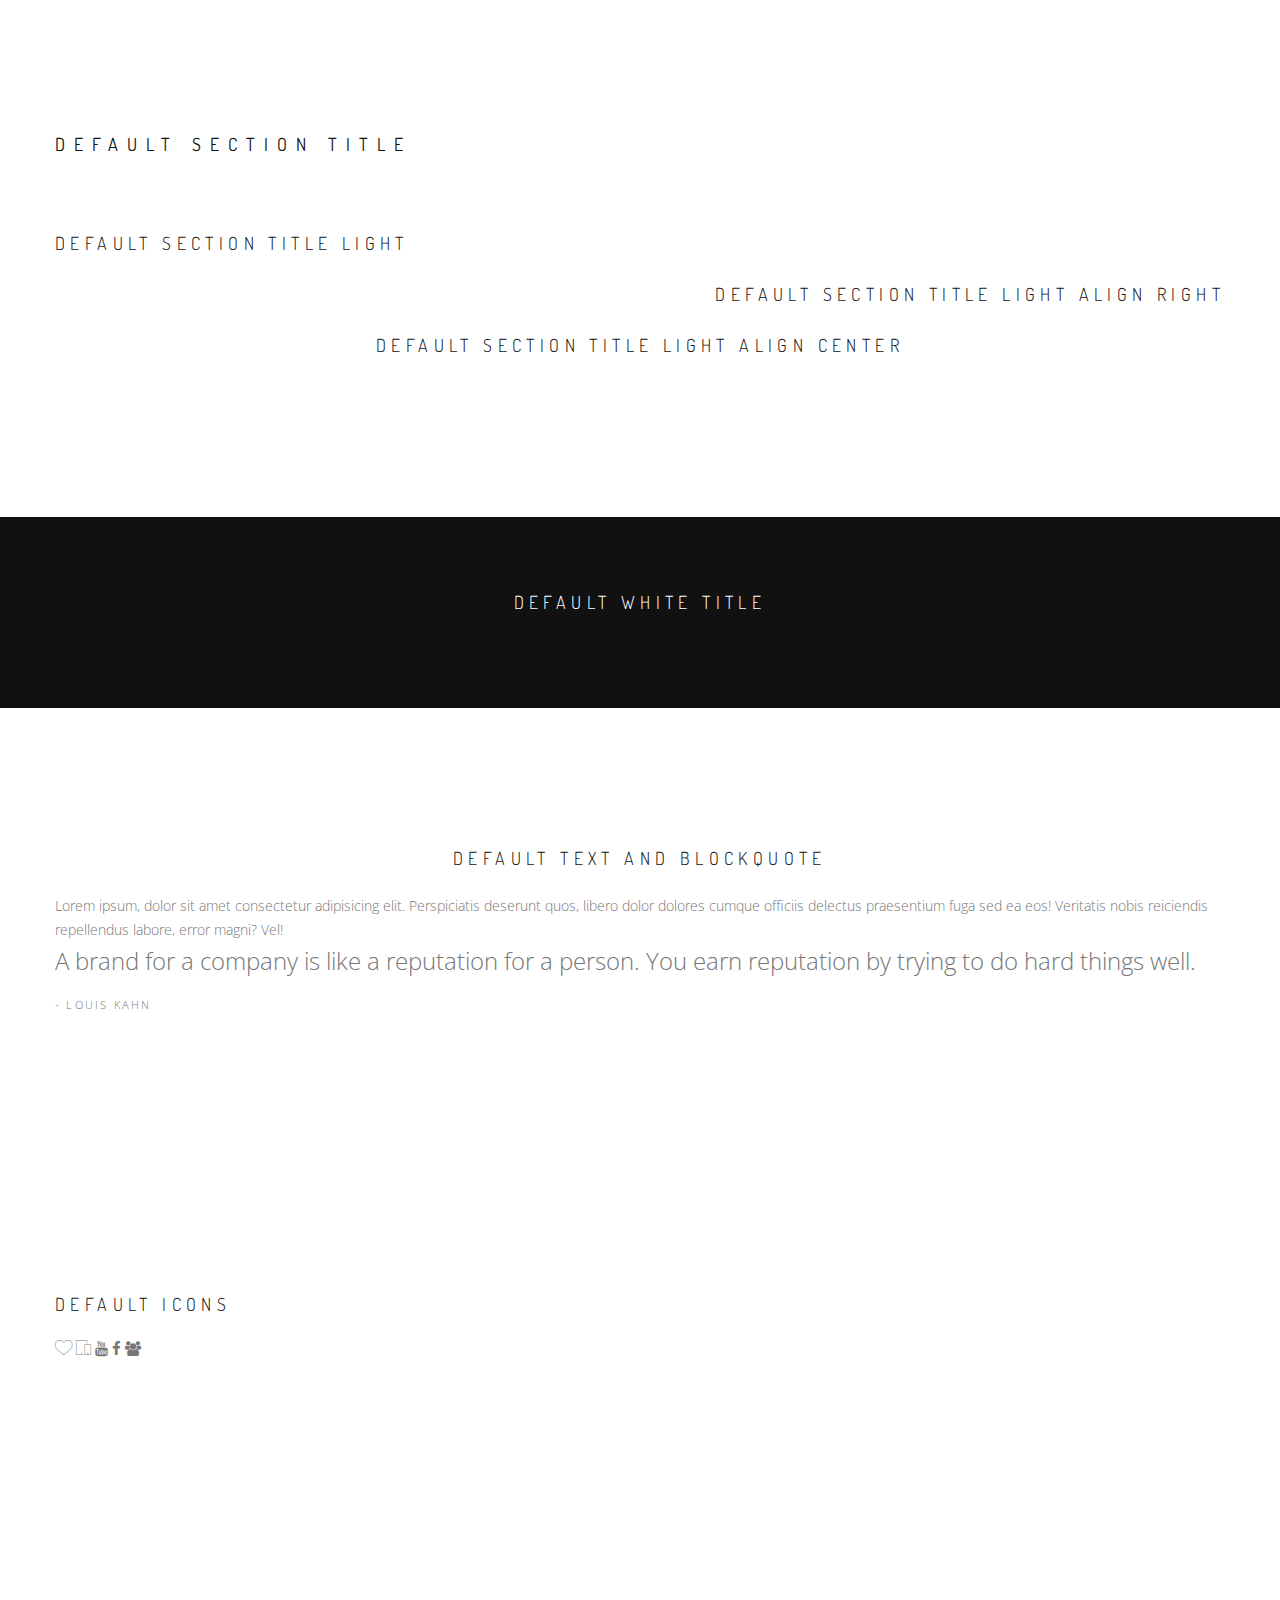
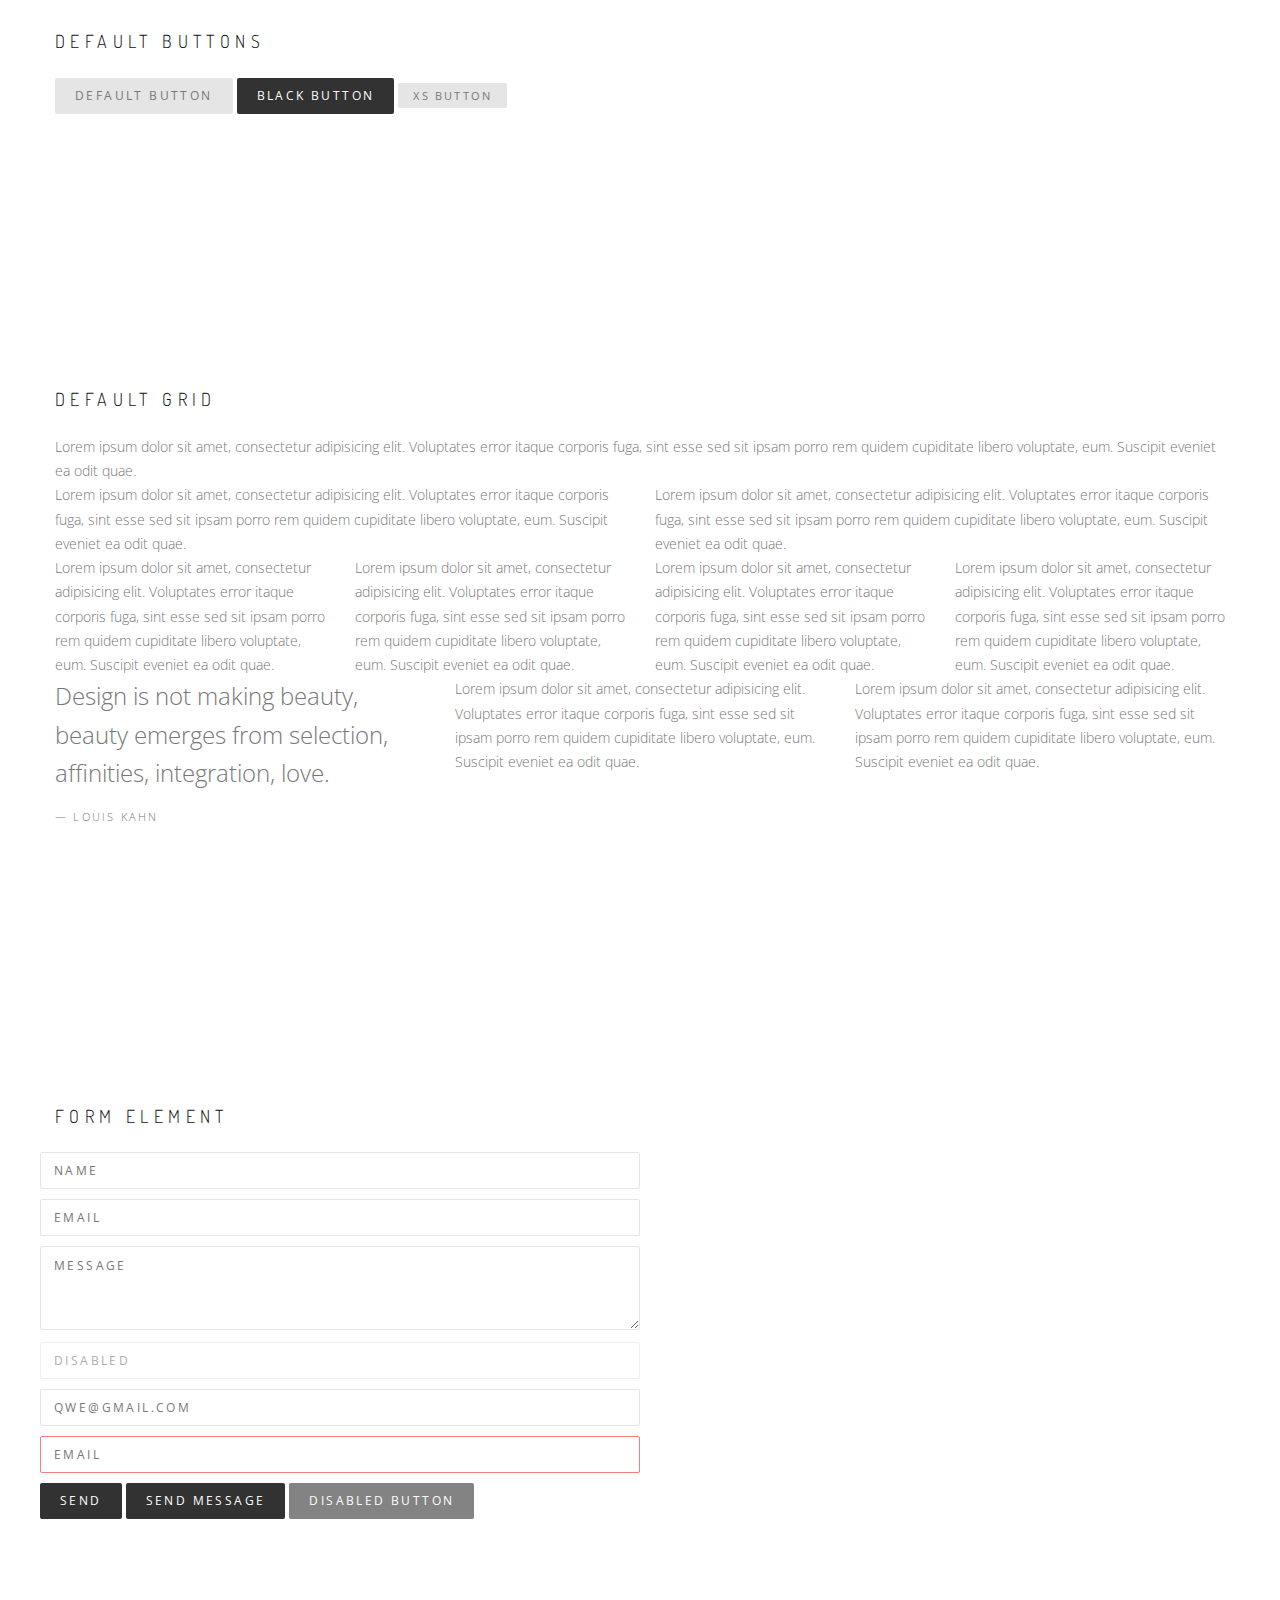
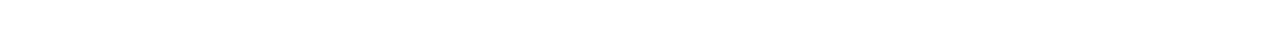
<file: guide.html>
<!DOCTYPE html>
<html lang="zxx">
<head>
	<meta charset="UTF-8">
	<title>Guide</title>
	<!-- Google fonts -->
	<link href="https://fonts.googleapis.com/css?family=Dosis:300,400" rel="stylesheet">
	<link href="https://fonts.googleapis.com/css?family=Open+Sans:300,400" rel="stylesheet">
	<!-- Et-line icons -->
	<link rel="stylesheet" href="css/et-line.css">

	<!-- Font awesome -->
	<link rel="stylesheet" href="css/font-awesome.min.css">

	<!-- Grid style -->
	<link rel="stylesheet" href="css/grid.css">

	<!-- Custom style -->
	<link rel="stylesheet" href="css/style.css">
</head>
<body>
	<!-- Default section -->
	<div class="default-section">
		<div class="container">
			<div class="title section-title">
				<span>Default section title</span>
			</div>
			<div class="title section-title-light">
				<span>Default section title light</span>
			</div>
			<div class="title section-title-light text-right">
				<span>Default section title light align right</span>
			</div>
			<div class="title section-title-light text-center">
				<span>Default section title light align center</span>
			</div>
		</div>
	</div>
	<!-- Small section -->
	<div class="small-section bg-black">
		<div class="container-fluid">
			<div class="title title-white section-title-light text-center">
				<span>Default white title</span>
			</div>
		</div>
	</div>
	<!-- Default text and blockquote -->
	<div class="default-section">
		<div class="container">
			<div class="title section-title-light text-center">
				<span>Default text and blockquote</span>
			</div>
			<p class="default-text">
				Lorem ipsum, dolor sit amet consectetur adipisicing elit. Perspiciatis deserunt quos, libero dolor dolores cumque officiis delectus praesentium fuga sed ea eos! Veritatis nobis reiciendis repellendus labore, error magni? Vel!
			</p>
			<blockquote class="blockquote">
				<p>A brand for a company is like a reputation for a person. You earn reputation by trying to do hard things well.</p>
				<span>- Louis Kahn</span>
			</blockquote>
		</div>
	</div>
	<!-- Icons -->
	<div class="default-section">
		<div class="container">
			<div class="title section-title-light">
				<span>Default icons</span>
			</div>
			<span class="icon-heart"></span>
			<span class="icon-mobile"></span>
			<i class="fa fa-youtube"></i>
			<i class="fa fa-facebook"></i>
			<i class="fa fa-users"></i>
		</div>
	</div>
	<!-- Buttons -->
	<div class="default-section">
		<div class="container">
			<div class="title section-title-light">
				<span>Default buttons</span>
			</div>
			<a href="#" class="btn btn-default">Default button</a>
			<a href="#" class="btn btn-black">Black button</a>
			<button class="btn btn-default btn-xs">Xs button</button>
		</div>
	</div>
	<!-- grid -->
	<div class="default-section">
		<div class="container">
			<div class="title section-title-light">
				<span>Default grid</span>
			</div>
			<div class="row">
				<div class="col col-12">
					<p class="default-text">Lorem ipsum dolor sit amet, consectetur adipisicing elit. Voluptates error itaque corporis fuga, sint esse sed sit ipsam porro rem quidem cupiditate libero voluptate, eum. Suscipit eveniet ea odit quae.</p>
				</div>
			</div>
			<!-- / row  -->
			<div class="row">
				<div class="col col-6">
					<p class="default-text">Lorem ipsum dolor sit amet, consectetur adipisicing elit. Voluptates error itaque corporis fuga, sint esse sed sit ipsam porro rem quidem cupiditate libero voluptate, eum. Suscipit eveniet ea odit quae.</p>
				</div>
				<div class="col col-6">
					<p class="default-text">Lorem ipsum dolor sit amet, consectetur adipisicing elit. Voluptates error itaque corporis fuga, sint esse sed sit ipsam porro rem quidem cupiditate libero voluptate, eum. Suscipit eveniet ea odit quae.</p>
				</div>
			</div>
			<!-- / row  -->
			<div class="row">
				<div class="col col-3">
					<p class="default-text">Lorem ipsum dolor sit amet, consectetur adipisicing elit. Voluptates error itaque corporis fuga, sint esse sed sit ipsam porro rem quidem cupiditate libero voluptate, eum. Suscipit eveniet ea odit quae.</p>
				</div>
				<div class="col col-3">
					<p class="default-text">Lorem ipsum dolor sit amet, consectetur adipisicing elit. Voluptates error itaque corporis fuga, sint esse sed sit ipsam porro rem quidem cupiditate libero voluptate, eum. Suscipit eveniet ea odit quae.</p>
				</div>
				<div class="col col-3">
					<p class="default-text">Lorem ipsum dolor sit amet, consectetur adipisicing elit. Voluptates error itaque corporis fuga, sint esse sed sit ipsam porro rem quidem cupiditate libero voluptate, eum. Suscipit eveniet ea odit quae.</p>
				</div>
				<div class="col col-3">
					<p class="default-text">Lorem ipsum dolor sit amet, consectetur adipisicing elit. Voluptates error itaque corporis fuga, sint esse sed sit ipsam porro rem quidem cupiditate libero voluptate, eum. Suscipit eveniet ea odit quae.</p>
				</div>
			</div>
			<!-- / row  -->
			<div class="row">
				<div class="col col-4">
					<blockquote>
						<p>Design is not making beauty, beauty emerges from selection, affinities, integration, love.</p>
						<span>— Louis Kahn</span>
					</blockquote>
				</div>
				<div class="col col-4">
					<p class="default-text">Lorem ipsum dolor sit amet, consectetur adipisicing elit. Voluptates error itaque corporis fuga, sint esse sed sit ipsam porro rem quidem cupiditate libero voluptate, eum. Suscipit eveniet ea odit quae.</p>
				</div>
				<div class="col col-4">
					<p class="default-text">Lorem ipsum dolor sit amet, consectetur adipisicing elit. Voluptates error itaque corporis fuga, sint esse sed sit ipsam porro rem quidem cupiditate libero voluptate, eum. Suscipit eveniet ea odit quae.</p>
				</div>
			</div>
			<!-- / row  -->
		</div>
	</div>	
	<!-- form elements -->
	<div class="default-section guide-section">
		<div class="container">
			<div class="title section-title-light">
				<span>Form element</span>
			</div>
			<div class="row">
				<div class="ol col-6">
					<form>
						<input type="text" name="name" class="form-control" placeholder="NAME">
						<input type="email" name="email" class="form-control" placeholder="EMAIL">
						<textarea name="message" class="form-control" placeholder="MESSAGE"></textarea>
						<input type="text" name="name" class="form-control disabled" placeholder="DISABLED" disabled>
						<input type="email" name="email" class="form-control" placeholder="EMAIL" value="qwe@gmail.com">
						<input type="email" name="email" class="form-control error" placeholder="EMAIL">
						<input type="submit" value="Send" class="btn btn-black">
						<button  type="submit" class="btn btn-black">send message</button>
						<button  type="submit" class="btn btn-black" disabled>Disabled button</button>
					</form>
				</div>
			</div>
		</div>
	</div>
</body>
</html>
</file>
<file: css/et-line.css>
@font-face {
	font-family: 'et-line';
	src:url('../fonts/et-line.eot');
	src:url('../fonts/et-line.eot?#iefix') format('embedded-opentype'),
	url('../fonts/et-line.woff') format('woff'),
	url('../fonts/et-line.ttf') format('truetype'),
	url('../fonts/et-line.svg#et-line') format('svg');
	font-weight: normal;
	font-style: normal;
}

/* Use the following CSS code if you want to use data attributes for inserting your icons */
[data-icon]:before {
	font-family: 'et-line';
	content: attr(data-icon);
	speak: none;
	font-weight: normal;
	font-variant: normal;
	text-transform: none;
	line-height: 1;
	-webkit-font-smoothing: antialiased;
	-moz-osx-font-smoothing: grayscale;
	display:inline-block;
}

/* Use the following CSS code if you want to have a class per icon */
/*
Instead of a list of all class selectors,
you can use the generic selector below, but it's slower:
[class*="icon-"] {
	*/
	.icon-mobile, .icon-laptop, .icon-desktop, .icon-tablet, .icon-phone, .icon-document, .icon-documents, .icon-search, .icon-clipboard, .icon-newspaper, .icon-notebook, .icon-book-open, .icon-browser, .icon-calendar, .icon-presentation, .icon-picture, .icon-pictures, .icon-video, .icon-camera, .icon-printer, .icon-toolbox, .icon-briefcase, .icon-wallet, .icon-gift, .icon-bargraph, .icon-grid, .icon-expand, .icon-focus, .icon-edit, .icon-adjustments, .icon-ribbon, .icon-hourglass, .icon-lock, .icon-megaphone, .icon-shield, .icon-trophy, .icon-flag, .icon-map, .icon-puzzle, .icon-basket, .icon-envelope, .icon-streetsign, .icon-telescope, .icon-gears, .icon-key, .icon-paperclip, .icon-attachment, .icon-pricetags, .icon-lightbulb, .icon-layers, .icon-pencil, .icon-tools, .icon-tools-2, .icon-scissors, .icon-paintbrush, .icon-magnifying-glass, .icon-circle-compass, .icon-linegraph, .icon-mic, .icon-strategy, .icon-beaker, .icon-caution, .icon-recycle, .icon-anchor, .icon-profile-male, .icon-profile-female, .icon-bike, .icon-wine, .icon-hotairballoon, .icon-globe, .icon-genius, .icon-map-pin, .icon-dial, .icon-chat, .icon-heart, .icon-cloud, .icon-upload, .icon-download, .icon-target, .icon-hazardous, .icon-piechart, .icon-speedometer, .icon-global, .icon-compass, .icon-lifesaver, .icon-clock, .icon-aperture, .icon-quote, .icon-scope, .icon-alarmclock, .icon-refresh, .icon-happy, .icon-sad, .icon-facebook, .icon-twitter, .icon-googleplus, .icon-rss, .icon-tumblr, .icon-linkedin, .icon-dribbble {
		font-family: 'et-line';
		speak: none;
		font-style: normal;
		font-weight: normal;
		font-variant: normal;
		text-transform: none;
		line-height: 1;
		-webkit-font-smoothing: antialiased;
		-moz-osx-font-smoothing: grayscale;
		display:inline-block;
	}
	.icon-mobile:before {
		content: "\e000";
	}
	.icon-laptop:before {
		content: "\e001";
	}
	.icon-desktop:before {
		content: "\e002";
	}
	.icon-tablet:before {
		content: "\e003";
	}
	.icon-phone:before {
		content: "\e004";
	}
	.icon-document:before {
		content: "\e005";
	}
	.icon-documents:before {
		content: "\e006";
	}
	.icon-search:before {
		content: "\e007";
	}
	.icon-clipboard:before {
		content: "\e008";
	}
	.icon-newspaper:before {
		content: "\e009";
	}
	.icon-notebook:before {
		content: "\e00a";
	}
	.icon-book-open:before {
		content: "\e00b";
	}
	.icon-browser:before {
		content: "\e00c";
	}
	.icon-calendar:before {
		content: "\e00d";
	}
	.icon-presentation:before {
		content: "\e00e";
	}
	.icon-picture:before {
		content: "\e00f";
	}
	.icon-pictures:before {
		content: "\e010";
	}
	.icon-video:before {
		content: "\e011";
	}
	.icon-camera:before {
		content: "\e012";
	}
	.icon-printer:before {
		content: "\e013";
	}
	.icon-toolbox:before {
		content: "\e014";
	}
	.icon-briefcase:before {
		content: "\e015";
	}
	.icon-wallet:before {
		content: "\e016";
	}
	.icon-gift:before {
		content: "\e017";
	}
	.icon-bargraph:before {
		content: "\e018";
	}
	.icon-grid:before {
		content: "\e019";
	}
	.icon-expand:before {
		content: "\e01a";
	}
	.icon-focus:before {
		content: "\e01b";
	}
	.icon-edit:before {
		content: "\e01c";
	}
	.icon-adjustments:before {
		content: "\e01d";
	}
	.icon-ribbon:before {
		content: "\e01e";
	}
	.icon-hourglass:before {
		content: "\e01f";
	}
	.icon-lock:before {
		content: "\e020";
	}
	.icon-megaphone:before {
		content: "\e021";
	}
	.icon-shield:before {
		content: "\e022";
	}
	.icon-trophy:before {
		content: "\e023";
	}
	.icon-flag:before {
		content: "\e024";
	}
	.icon-map:before {
		content: "\e025";
	}
	.icon-puzzle:before {
		content: "\e026";
	}
	.icon-basket:before {
		content: "\e027";
	}
	.icon-envelope:before {
		content: "\e028";
	}
	.icon-streetsign:before {
		content: "\e029";
	}
	.icon-telescope:before {
		content: "\e02a";
	}
	.icon-gears:before {
		content: "\e02b";
	}
	.icon-key:before {
		content: "\e02c";
	}
	.icon-paperclip:before {
		content: "\e02d";
	}
	.icon-attachment:before {
		content: "\e02e";
	}
	.icon-pricetags:before {
		content: "\e02f";
	}
	.icon-lightbulb:before {
		content: "\e030";
	}
	.icon-layers:before {
		content: "\e031";
	}
	.icon-pencil:before {
		content: "\e032";
	}
	.icon-tools:before {
		content: "\e033";
	}
	.icon-tools-2:before {
		content: "\e034";
	}
	.icon-scissors:before {
		content: "\e035";
	}
	.icon-paintbrush:before {
		content: "\e036";
	}
	.icon-magnifying-glass:before {
		content: "\e037";
	}
	.icon-circle-compass:before {
		content: "\e038";
	}
	.icon-linegraph:before {
		content: "\e039";
	}
	.icon-mic:before {
		content: "\e03a";
	}
	.icon-strategy:before {
		content: "\e03b";
	}
	.icon-beaker:before {
		content: "\e03c";
	}
	.icon-caution:before {
		content: "\e03d";
	}
	.icon-recycle:before {
		content: "\e03e";
	}
	.icon-anchor:before {
		content: "\e03f";
	}
	.icon-profile-male:before {
		content: "\e040";
	}
	.icon-profile-female:before {
		content: "\e041";
	}
	.icon-bike:before {
		content: "\e042";
	}
	.icon-wine:before {
		content: "\e043";
	}
	.icon-hotairballoon:before {
		content: "\e044";
	}
	.icon-globe:before {
		content: "\e045";
	}
	.icon-genius:before {
		content: "\e046";
	}
	.icon-map-pin:before {
		content: "\e047";
	}
	.icon-dial:before {
		content: "\e048";
	}
	.icon-chat:before {
		content: "\e049";
	}
	.icon-heart:before {
		content: "\e04a";
	}
	.icon-cloud:before {
		content: "\e04b";
	}
	.icon-upload:before {
		content: "\e04c";
	}
	.icon-download:before {
		content: "\e04d";
	}
	.icon-target:before {
		content: "\e04e";
	}
	.icon-hazardous:before {
		content: "\e04f";
	}
	.icon-piechart:before {
		content: "\e050";
	}
	.icon-speedometer:before {
		content: "\e051";
	}
	.icon-global:before {
		content: "\e052";
	}
	.icon-compass:before {
		content: "\e053";
	}
	.icon-lifesaver:before {
		content: "\e054";
	}
	.icon-clock:before {
		content: "\e055";
	}
	.icon-aperture:before {
		content: "\e056";
	}
	.icon-quote:before {
		content: "\e057";
	}
	.icon-scope:before {
		content: "\e058";
	}
	.icon-alarmclock:before {
		content: "\e059";
	}
	.icon-refresh:before {
		content: "\e05a";
	}
	.icon-happy:before {
		content: "\e05b";
	}
	.icon-sad:before {
		content: "\e05c";
	}
	.icon-facebook:before {
		content: "\e05d";
	}
	.icon-twitter:before {
		content: "\e05e";
	}
	.icon-googleplus:before {
		content: "\e05f";
	}
	.icon-rss:before {
		content: "\e060";
	}
	.icon-tumblr:before {
		content: "\e061";
	}
	.icon-linkedin:before {
		content: "\e062";
	}
	.icon-dribbble:before {
		content: "\e063";
	}
</file>
<file: css/grid.css>
/*Grid layout*/
.row{
	margin-left: -15px;
	margin-right: -15px;
}
.row::after{
	content: '';
	width: 100%;
	display: block;
	clear:both;
	height: 0;
}
.col{
	position: relative;
	min-height: 1px;
	padding-left: 15px;
	padding-right: 15px;
	float: left;
}
.col-1{
	width: 8.33333333%;	
}
.col-2{
	width: 16.66666667%;	
}
.col-3{
	width: 25%;	
}
.col-4{
	width: 33.33333333%;	
}
.col-5{
	width: 41.66666667%;	
}
.col-6{
	width: 50%;	
}
.col-7{
	width: 58.33333333%;	
}
.col-8{
	width: 66.66666667%;	
}
.col-9{
	width: 75%;	
}
.col-10{
	width: 83.33333333%;	
}
.col-11{
	width: 91.66666667%;	
}
.col-12{
	width: 100%;	
}
/*lg-large devices - <1200
md-medium devices - <992
sm-small devices  - <768
xs-extra small devices- <576
*/
/*Large devices*/
@media (max-width: 1200px){
	.col-lg-1{
		width: 8.33333333%;	
	}
	.col-lg-2{
		width: 16.66666667%;	
	}
	.col-lg-3{
		width: 25%;	
	}
	.col-lg-4{
		width: 33.33333333%;	
	}
	.col-lg-5{
		width: 41.66666667%;	
	}
	.col-lg-6{
		width: 50%;	
	}
	.col-lg-7{
		width: 58.33333333%;	
	}
	.col-lg-8{
		width: 66.66666667%;	
	}
	.col-lg-9{
		width: 75%;	
	}
	.col-lg-10{
		width: 83.33333333%;	
	}
	.col-lg-11{
		width: 91.66666667%;	
	}
	.col-lg-12{
		width: 100%;	
	}
	.d-lg-none {
		display: none;
	}	
}
/*Medium devices*/
@media (max-width: 991px){
	.col-md-1{
		width: 8.33333333%;	
	}
	.col-md-2{
		width: 16.66666667%;	
	}
	.col-md-3{
		width: 25%;	
	}
	.col-md-4{
		width: 33.33333333%;	
	}
	.col-md-5{
		width: 41.66666667%;	
	}
	.col-md-6{
		width: 50%;	
	}
	.col-md-7{
		width: 58.33333333%;	
	}
	.col-md-8{
		width: 66.66666667%;	
	}
	.col-md-9{
		width: 75%;	
	}
	.col-md-10{
		width: 83.33333333%;	
	}
	.col-md-11{
		width: 91.66666667%;	
	}
	.col-md-12{
		width: 100%;	
	}
	.d-md-none {
		display: none;
	}		
}
/*Small devices*/
@media (max-width: 767px){
	.col-sm-1{
		width: 8.33333333%;	
	}
	.col-sm-2{
		width: 16.66666667%;	
	}
	.col-sm-3{
		width: 25%;	
	}
	.col-sm-4{
		width: 33.33333333%;	
	}
	.col-sm-5{
		width: 41.66666667%;	
	}
	.col-sm-6{
		width: 50%;	
	}
	.col-sm-7{
		width: 58.33333333%;	
	}
	.col-sm-8{
		width: 66.66666667%;	
	}
	.col-sm-9{
		width: 75%;	
	}
	.col-sm-10{
		width: 83.33333333%;	
	}
	.col-sm-11{
		width: 91.66666667%;	
	}
	.col-sm-12{
		width: 100%;	
	}
	.d-sm-none {
		display: none;
	}		
}
/*Extra small devices*/
@media (max-width: 575px){
	.col-xs-1{
		width: 8.33333333%;	
	}
	.col-xs-2{
		width: 16.66666667%;	
	}
	.col-xs-3{
		width: 25%;	
	}
	.col-xs-4{
		width: 33.33333333%;	
	}
	.col-xs-5{
		width: 41.66666667%;	
	}
	.col-xs-6{
		width: 50%;	
	}
	.col-xs-7{
		width: 58.33333333%;	
	}
	.col-xs-8{
		width: 66.66666667%;	
	}
	.col-xs-9{
		width: 75%;	
	}
	.col-xs-10{
		width: 83.33333333%;	
	}
	.col-xs-11{
		width: 91.66666667%;	
	}
	.col-xs-12{
		width: 100%;	
	}
	.d-xs-none {
		display: none;
	}		
}
</file>
<file: css/style.css>
/* ===== Reset start ===== */
* {
    -webkit-box-sizing: border-box;
            box-sizing: border-box;
}

*:focus {
    outline: none;
}

body {
    margin: 0;
    background-color: #fff;
    color: #777;
    font: 300 15px/1 'Open Sans', sans-serif;
}

h1, h2, h3, h4, h5, h6 {
    margin: 0;
    font-weight: normal;
}

p {
    margin: 0;
}

a {
    color: inherit;
    text-decoration: none;
}

a:hover, a:active {
    text-decoration: none;
}

ul, ol {
    list-style: none;
    padding: 0;
    margin: 0;
}

img {
    max-width: 100%;
}

input,
textarea,
button {
    outline: none;
    border: none;
}

button {
    cursor: pointer;
    background-color: transparent;
}

textarea {
    resize: vertical;
}

input[type="submit"] {
    cursor: pointer;
}

blockquote {
    margin: 0;
}

/* ===== Reset end ===== */
/* ===== Default classes start */

/* text color, text align, float, backgrounds colors, text transform
*/
.text-center {
    text-align: center;
}

.text-right {
    text-align: right;
}

.text-justify {
    text-align: justify;
}

.bg-black {
    background-color: #111;
}

.bg-grey {
    background-color: #f8f8f8;
}

.m-auto {
    float: none;
    margin-left: auto;
    margin-right: auto;
}

.pull-left {
    float: left;
}

.pull-right {
    float: right;
}

/* ===== Default classes end */
/* ===== Default component start ===== */

/*Buttons, text, title, section, small-section header, footer,
 form elements, icons, tabs, blockquote, container
 */

 .default-section {
    padding: 135px 0;
}

.small-section {
    padding: 70px 0;
}

@media (max-width: 767px) {
    .default-section {
        padding: 90px 0;
    }
}

@media (max-width: 575px) {
    .default-section {
        padding: 70px 0;
    }

    .small-section {
        padding: 50px 0;
    }
}

.container {
    max-width: 1200px;
    padding: 0 15px;
    margin: auto;
}

.container-fluid {
    padding: 0 15px;
}

.title {
    font-family: 'Dosis', sans-serif;
    text-transform: uppercase;
    color: #111;
}

.title.title-white {
    color: #fff;
}

.title.section-title {
    font-size: 18px;
    letter-spacing: .5em;
    margin-bottom: 75px;
    font-weight: 400;
}

.title.section-title-light {
    font-size: 18px;
    letter-spacing: .3em;
    margin-bottom: 20px;
    font-weight: 300;
    line-height: 1.7333;
}

.default-text-small {
    font-size: 11px;
    text-transform: uppercase;
    letter-spacing: .4em;
    font-weight: 400;
    color: #777;
}

.default-text {
    font-size: 14px;
    line-height: 1.7333;
    font-weight: 300;
}

.default-title {
    font-family: 'Dosis', sans-serif;
    font-size: 14px;
    font-weight: 400;
    text-transform: uppercase;
    letter-spacing: .4em;
}

blockquote,
.blockquote {
    font-size: 24px;
    font-weight: 300;
    line-height: 1.6;
}

blockquote span,
.blockquote span {
    font-size: 11px;
    text-transform: uppercase;
    letter-spacing: .2em;
}

@media (max-width: 991px) {
    blockquote {
        margin-bottom: 30px;
    }
}

.btn {
    display: inline-block;
    padding: 12px 20px;
    border-radius: 2px;
    font-family: 'Open Sans', sans-serif;
    font-size: 12px;
    font-weight: 400;
    text-transform: uppercase;
    letter-spacing: .2em;
    line-height: 1;
}

.btn[disabled] {
    cursor: not-allowed;
    opacity: .6;
}

.btn.btn-default {
    background-color: #e5e5e5;
    color: #777;
}

.btn.btn-default:hover {
    background-color: #d1d0d0;
}

.btn.btn-black {
    background-color: #323232;
    color: #fff;
}

.btn.btn-black:hover {
    background-color: #000;
}

.btn.btn-xs {
    padding: 7px 15px;
    font-size: 11px;
}

.form-control {
    width: 100%;
    border: 1px solid #e5e5e5;
    border-radius: 2px;
    height: 37px;
    font-size: 12px;
    font-family: 'Open Sans';
    font-weight: 400;
    text-transform: uppercase;
    letter-spacing: .2em;
    color: #777;
    padding-left: 13px;
    padding-right: 13px;
    background-color: #fff;
}

.form-control:focus {
    border-color: #111;
}

textarea.form-control {
    min-height: 84px;
    padding-top: 10px;
}

.form-control[disabled],
.form-control.disabled {
    cursor: not-allowed;
    opacity: .6;
}

.form-control.error {
    border-color: #f57e7e;
}

.form-info {
    font-size: 11px;
    font-weight: 400;
    color: #aaa;
}

.form-info .fa {
    font-size: 12px;
    margin-right: 3px;
}

.rhomb-icon {
    display: inline-block;
    width: 23px;
    height: 23px;
    text-align: center;
    line-height: 23px;
    border-radius: 2px;
    font-size: 14px;
    -webkit-transform: rotate(45deg);
        -ms-transform: rotate(45deg);
            transform: rotate(45deg);
}

.rhomb-icon i {
    -webkit-transform: rotate(-45deg);
        -ms-transform: rotate(-45deg);
            transform: rotate(-45deg);
}

.rhomb-icon.black-icon {
    color: #fff;
    background-color: #111;
}

.rhomb-icon.transparent-icon.social-item-icon {
    width: 24px;
    height: 24px;
    line-height: 1.45;
    background-color: rgba(255, 255, 255, 1);
    border: 1px solid #5e5e5e;
    color: #383838;
}

.rhomb-icon.transparent-icon.social-item-icon:hover {
    border: 1px solid #000;
    color: #000;
}

.arrow-ap {
    font-size: 50px;
    color: #c6c6c6;
    position: fixed;
    right: 30px;
    bottom: 30px;
    cursor: pointer;
}

/*-------  header  ------*/
.header {
    position: absolute;
    padding: 30px 0;
    top: 0;
    width: 100%;
    z-index: 99;
}

.header .logo {
    float: left;
}

.header .header-nav {
    float: right;
}

.header .header-nav li {
    float: left;
    color: rgba(255, 255, 255, .75);
    letter-spacing: .3em;
    line-height: 2.1;
}

.header .header-nav li + li {
    margin-left: 35px;
}

.slicknav_menu {
    display: none;
}

@media (max-width: 767px) {
    .slicknav_menu {
        display: block;
    }

    .header-nav {
        display: none;
    }

    .header {
        padding: 10px 0;
    }

    .header .logo {
        display: inline-block;
        line-height: 50px;
    }
}

/*--------  header end ---*/
/*--------  footer  ------*/
.footer {
    background-color: #f8f8f8;
    position: relative;
    padding-top: 140px;
    padding-bottom: 60px;
}

.footer-content.logo {
    display: inline;
    max-width: 80px;
}

.footer-nav {
    margin-top: 22px;
}

.footer .footer-nav li {
    display: inline-block;
}

.footer .footer-nav li + li {
    margin-left: 15px;
}

.footer .footer-info {
    display: block;
    font-size: 12px;
    letter-spacing: .5em;
    line-height: 2;
    color: #111;
    margin-top: 108px;
}

.footer .footer-info i {
    margin-right: 5px;
}

.footer .footer-text {
    color: #999;
    font-size: 11px;
    margin-top: 15px;
    line-height: 2.1818;
}

/*------  footer end  -----*/
/* ===== Default component end ===== */
/* ===== Guide styles start ===== */
.guide-section form .form-control {
    margin-bottom: 10px;
}

/* ===== Guide styles end ===== */
/* ===== Custom styles start ===== */
.inner {
    background-image: url('../img/inner-bg.jpg');
    background-repeat: no-repeat;
    background-position: center;
    background-size: cover;
    height: 100vh;
    text-align: center;
    padding-top: 85px;
}

.inner::before {
    content: '';
    display: inline-block;
    height: 100%;
    vertical-align: middle;
    margin-left: -4px;
}

.inner-content {
    display: inline-block;
    vertical-align: middle;
}

.inner .inner-title {
    font-size: 30px;
    text-indent: 1.7em;
    letter-spacing: 1.7em;
    color: rgba(254, 254, 254, .9);
    margin-bottom: 95px;
}

.inner .inner-text {
    display: block;
    font-size: 19px;
    color: rgba(254, 254, 254, .68);
}

.inner .down-arrow {
 position: absolute;
 bottom: 35px;
}

.inner .rhomb-icon.transparent-icon.social-item-icon {
    border: none;
    line-height: 1.75;
    color: #222;
    cursor: pointer;
}

@media (max-width: 991px) {
    .inner .inner-title {
        text-indent: .7em;
        letter-spacing: .7em;
        margin-bottom: 50px;
    }
}

@media (max-width: 767px) {
    .inner {
        height: auto;
        padding: 150px 0;
        position: relative;
    }
}

@media (max-width: 575px) {
    .inner .inner-title {
        font-size: 20px;
        text-indent: .3em;
        letter-spacing: .3em;
    }
}

/*----------inner end-------*/
/*----------about-studio----*/
.team-wrapper {
    margin-top: 100px;
}

.team-item .team-item-img {
    position: relative;
    max-width: 372px;
}

.team-item .team-item-info {
    font-weight: 400;
    text-indent: .4em;
    letter-spacing: .4em;
    color: #777;
}

.team-item-info .team-item-name {
    font-size: 15px;
    margin-top: 30px;
}

.team-item-info .team-item-role {
    font-size: 12px;
    margin-top: 15px;
}

.team-item .team-item-skills {
    opacity: 0;
    position: absolute;
    top: 0;
    width: 100%;
    height: 100%;
    background-color: #000;
    -webkit-transition: all .2s linear;
    -o-transition: all .2s linear;
    transition: all .2s linear;
    padding: 35px 40px 95px 40px;
}

.team-item .team-item-img:hover .team-item-skills {
    opacity: 1;
}

.team-item span {
    display: block;
}

.team-item-skills .skills-title {
    font-size: 18px;
    letter-spacing: .3em;
    font-weight: 400;
    line-height: 38px;
}

.team-item-skills .skills-text {
    font-size: 13px;
    line-height: 21px;
    color: rgba(255, 255, 255, .5);
    font-weight: 400;
    margin-top: 10px;
    margin-bottom: 25px
}

.skill-name {
    display: block;
    color: rgba(255, 255, 255, .9);
    letter-spacing: .2em;
    line-height: 2;
}

.skill-item + .skill-item {
    margin-top: 15px;
}

.progress-wrapp {
    width: 100%;
    height: 12px;
    background-color: rgba(255, 255, 255, .15);
}

.progress-wrapp .progress {
    width: 0%;
    height: 12px;
    background-color: rgba(255, 255, 255, .75);
    max-width: 100%;
    overflow: hidden;
}

.progress-wrapp .progress.branding {
    -webkit-transition: width .5s ease-out;
    -o-transition: width .5s ease-out;
    transition: width .5s ease-out;
}

.progress-wrapp .progress.design {
    -webkit-transition: width .5s ease-out .1s;
    -o-transition: width .5s ease-out .1s;
    transition: width .5s ease-out .1s;
}

.progress-wrapp .progress.development {
    -webkit-transition: width .5s ease-out .2s;
    -o-transition: width .5s ease-out .2s;
    transition: width .5s ease-out .2s;
}

.progress-wrapp .progress.photography {
    -webkit-transition: width .5s ease-out .3s;
    -o-transition: width .5s ease-out .3s;
    transition: width .5s ease-out .3s;
}

.team-item .team-item-img.thomas:hover .branding {
    width: 90%;
}

.team-item .team-item-img.thomas:hover .progress.design {
    width: 80%;
}

.team-item .team-item-img.thomas:hover .progress.development {
    width: 75%;
}

.team-item .team-item-img.thomas:hover .progress.photography {
    width: 70%;
}

.team-item .team-item-img.marta:hover .branding {
    width: 70%;
}

.team-item .team-item-img.marta:hover .progress.design {
    width: 90%;
}

.team-item .team-item-img.marta:hover .progress.development {
    width: 50%;
}

.team-item .team-item-img.marta:hover .progress.photography {
    width: 90%;
}

.team-item .team-item-img.steve:hover .branding {
    width: 70%;
}

.team-item .team-item-img.steve:hover .progress.design {
    width: 60%;
}

.team-item .team-item-img.steve:hover .progress.development {
    width: 95%;
}

.team-item .team-item-img.steve:hover .progress.photography {
    width: 70%;
}

.about-studio {
    border-bottom: 1px dotted #ececec;
}

@media (max-width: 767px) {
    .about-studio .col.col-sm-12 + .col.col-sm-12 {
        padding-top: 30px;
    }

    .team-wrapper {
        margin-top: 50px;
    }

    .team-item {
        width: 100%;
        position: relative;
    }

    .team-item + .team-item {
        margin-bottom: 30px;
    }

    .team-item .team-item-img {
        margin-left: auto;
        margin-right: auto;
    }
}

/*-------about-studio and----*/
/*-------services------------*/
#tabs .tabs-nav {
    overflow: hidden;
    margin-bottom: 80px;
}

#tabs .tabs-nav li {
    float: left;
    width: 20%;
    color: rgba(17, 17, 17, .5);
    text-align: center;
}

#tabs .tabs-nav li span {
    display: block;
}

#tabs .icon {
    font-size: 48.01px;
    margin-bottom: 35px;
}

#tabs .tabs-nav .ui-state-active span {
    color: #111;
}

@media (max-width: 991px) {
    #tabs .tabs-nav .default-title {
        font-size: 12px;
        letter-spacing: .2em;
    }

    #tabs .tabs-nav {
        margin-bottom: 55px;
    }
}

@media (max-width: 767px) {
    #tabs .tabs-nav li {
        width: 33.33333%;
    }

    .tabs-nav li:nth-child(3) ~ li {
        margin-top: 40px;
    }

    .tabs-nav li:nth-child(4) {
        margin-left: 17%;
    }

    #tabs .col:first-child ~ .col .services-text {
        margin-top: 40px;
    }
}

/*---------services end--------- */
/*---------lets talk-------------*/
.lets-talk-content {
    padding: 140px 0;
}

.lets-talk-content p {
    color: rgba(255, 255, 255, .7);
    line-height: 1.7333;
    margin-bottom: 35px;
}

.lets-talk .lets-talk-img {
    margin-top: -32px;
}

@media (max-width: 991px) {
    .lets-talk-content {
        text-align: center;
        padding: 70px 0;
    }
}

/*----------lets-talk end--------*/
/*----------portfolio------------*/
.portfolio {
    padding-bottom: 0;
}

.portfolio .portfolio-text {
    max-width: 754px;
    margin: auto;
    line-height: 1.7333;
}

#tabs-portfolio {
    margin: 82px -15px 0 -15px;
}

#tabs-portfolio .tabs-nav .ui-state-active a {
    color: #111;
}

#tabs-portfolio .tabs-nav li + li {
    margin-left: 65px;
}

#tabs-portfolio .tabs-nav li {
    font-size: 13px;
    color: rgba(17, 17, 17, .5);
    display: inline-block;
}

.portfolio-item-wrapper {
    margin: 80px -5px 0 -5px;
    overflow: hidden;
}

#tabs-portfolio .portfolio-item {
    width: 33.3333%;
    float: left;
    padding: 5px;
}

#tabs-portfolio .portfolio-item img {
    width: 100%;
    -webkit-filter: grayscale(100%);
            filter: grayscale(100%);
    -webkit-transition: .2s;
    -o-transition: .2s;
    transition: .2s;
}

#tabs-portfolio .portfolio-item img:hover {
    -webkit-filter: none;
            filter: none;
}

@media (max-width: 991px) {
    #tabs-portfolio .portfolio-item {
        width: 50%;
    }
}

@media (max-width: 767px) {
    .portfolio .title {
        margin-bottom: 40px;
    }

    #tabs-portfolio {
        margin-top: 40px;
    }

    .portfolio-item-wrapper {
        margin-top: 40px;
    }

    #tabs-portfolio .tabs-nav li {
        width: 100%;
    }

    #tabs-portfolio .tabs-nav li + li {
        margin-top: 20px;
        margin-left: 0;
    }

    #tabs-portfolio .portfolio-item {
        width: 100%;
    }
}

/*----------portfolio end--------*/
/*----------like-our-------------*/
.like-our .title.section-title-light.title-white {
    line-height: 1.44;
    margin-bottom: 23px;
}

@media (max-width: 575px) {
    .like-our .title.section-title-light.title-white {
        letter-spacing: .2em;
    }
}

/*----------like-our end---------*/
/*----------why-choose-----------*/
.why-choose .row + .row {
    margin-top: 80px;
}

.icon-why-choose {
    font-size: 48.01px;
    color: #111;
    margin-bottom: 50px;
}

.why-choose .title-why-choose {
    margin-bottom: 30px;
}

@media (max-width: 991px) {
    .why-choose .advantage {
        text-align: center;
        margin-bottom: 30px;
    }

    .why-choose .row + .row {
        margin-top: 0;
    }
}

/*---------why-choose end---------*/
/*---------review carousel--------*/
.reviews-carousel {
    padding: 135px 0;
    overflow: hidden;
    text-align: center;
}

.reviews-carousel::before {
    content: '';
    display: inline-block;
    height: 100%;
    vertical-align: middle;
    margin-left: -4px;
}

.slide-content {
    display: inline-block;
    vertical-align: middle;
}

.reviews-carousel .icon {
    font-size: 32px;
    line-height: 1.5;
    color: #fff;
}

.reviews-carousel p {
    max-width: 735px;
    font-size: 18px;
    line-height: 1.666;
    color: rgba(255, 255, 255, .75);
}

.slide-content span.review-author {
    display: block;
    line-height: 3.4545;
    letter-spacing: .2em;
    color: rgba(255, 255, 255, .3);
    margin-top: 25px;
}

.slick-dots {
    position: absolute;
    width: 100%;
    text-align: center;
    bottom: 30px;
}

.slick-dots li {
    display: inline-block;
    width: 9px;
    height: 9px;
    background-color: rgba(255, 255, 255, .8);
    border: 1px solid #000;
    border-radius: 50%;
    cursor: pointer;
}

.slick-dots li button {
    display: none;
}

.slick-dots li + li {
    margin-left: 5px;
}

.slick-dots li.slick-active {
    background-color: #000;
    border-color: rgba(255, 255, 255, .8);
}

.slick-arrow {
    position: absolute;
    height: 100%;
    top: 0;
    z-index: 1;
    width: 90px;
    cursor: pointer;
}

.slick-arrow.slick-prev {
    left: 0;
}

.slick-arrow.slick-next {
    right: 0;
}

.slick-arrow .carousel-button {
    width: 63px;
    height: 63px;
    background: #fff;
    -webkit-transform: rotate(-45deg);
        -ms-transform: rotate(-45deg);
            transform: rotate(-45deg);
    position: absolute;
    top: 50%;
    margin-left: -32px;
    margin-top: -31px;
}

.slick-arrow.slick-next .carousel-button {
    right: 0;
    margin-right: -32px;
}

.slick-arrow .carousel-button .fa {
    position: absolute;
    -webkit-transform: rotate(45deg);
        -ms-transform: rotate(45deg);
            transform: rotate(45deg);
    font-size: 10px;
}

.slick-arrow.slick-prev .carousel-button .fa {
    bottom: 14px;
    right: 17px;
}

.slick-arrow.slick-next .carousel-button .fa {
    top: 14px;
    left: 17px;
}

@media (max-width: 767px) {
    .reviews-carousel p {
        padding: 0 60px;
    }

    .reviews-carousel {
        padding: 50px 0 60px 0;
    }
}

/*---------review carousel end----*/
/*---------news-------------------*/
.news .section-title {
    position: relative;
    padding: 10px 0;
}

.news a {
    display: inline-block;
    position: absolute;
    right: 0;
    font-family: 'Dosis', sans-serif;
    color: #999;
    line-height: 1.5454;
}

.news a:hover {
    color: #111;
}

.news-info {
    font-family: 'Dosis', sans-serif;
    color: #999;
}

.news-item span {
    display: block;
}

.news-item-text .news-topic {
    padding-bottom: 17px;
    letter-spacing: .2em;
    font-weight: 400;
    color: #777;
}

p.news-text {
    margin-top: 20px;
    line-height: 26px;
}

.news .btn.btn-xs {
    background-color: #e5e5e5;
    margin-top: 28px;
}

.news .btn.btn-xs:hover {
    color: #111;
    background-color: #d3d0d0;
}

.news-item img {
    padding-bottom: 30px;
    -webkit-filter: grayscale(100%);
            filter: grayscale(100%);
    -webkit-transition: .2s;
    -o-transition: .2s;
    transition: .2s;
}

.news-item img:hover {
    -webkit-filter: none;
            filter: none;
}

@media (max-width: 991px) {
    .news-item img {
        width: 100%;
    }

    .news-item {
        margin-bottom: 30px;
        padding-bottom: 30px;
        border-bottom: 2px solid #888;
    }
}

@media (max-width: 767px) {
    .news .title.section-title {
        margin-bottom: 45px;
    }
}

@media (max-width: 575px) {
    .news .title.section-title span {
        letter-spacing: .2em;
    }

    .news a {
        letter-spacing: .1em;
    }
}

/*-------news end-------*/
/*-------subscribe------*/
.subscribe form .form-control {
    max-width: 290px;
}

.subscribe .form-info {
    margin-top: 17px;
}

@media (max-width: 575px) {
    .subscribe form .form-control {
        margin-bottom: 20px;
    }

    .subscribe .title.section-title-light {
        font-size: 16px;
        letter-spacing: .1em;
    }
}

/*-------subscribe end-----*/
/*------ contact  ---------*/
.contact-items-wrapper {
    margin-bottom: 80px;
}

.contact-item .contact-item-content {
    display: inline-block;
    vertical-align: middle;
    margin-left: 15px;
}

.contact-item .contact-item-content span {
    display: block;
    font-size: 12px;
    font-weight: 400;
}

.contact-item-content .contact-title.title {
    letter-spacing: .3em;
    color: #777;
}

.contact-item-content .contact-data {
    line-height: 2;
    color: #444444;
}

.contact-form {
    margin: 0 -5px;
}

.form-row {
    overflow: hidden;
    margin: 0 -5px;
    margin-bottom: 20px;
}

.contact-form .form-col {
    float: left;
    width: 50%;
    padding: 0 5px;
}

.contact-form .form-control + .form-control {
    margin-top: 10px;
}

.contact-form .form-info {
    line-height: 37px;
}

@media (max-width: 767px) {
    .contact-form .form-col {
        width: 100%;
    }

    .contact-form .form-control:last-child {
        margin-top: 10px;
    }

    .contact-items-wrapper .col {
        width: 100%;
        text-align: center;
    }

    .contact-items-wrapper .col + .col {
        margin-top: 25px;
    }

    .contact-item .contact-item-content {
        display: block;
        margin-top: 15px;
    }

    .contact-item-content {
        letter-spacing: 2px;
    }
}

@media (max-width: 575px) {
    .contacts {
        text-align: center;
    }

    .contact-form .form-info {
        width: 100%;
    }

    .contact-form button[type="submit"] {
        float: none;
    }
}

/*------ contact end -----*/
/*------ map start -------*/
#map {
    height: 410px;
}

.map-container {
    position: relative;
}

.on-map-block {
    position: absolute;
    top: 0;
    left: 0;
    width: 100%;
    height: 100%;
    background-color: rgba(17, 17, 17, .95);
    overflow: hidden;
}

.on-map-block .map-block-content {
    display: inline-block;
    vertical-align: middle;
}

.on-map-block::before {
    content: "";
    display: inline-block;
    min-height: inherit;
    height: 100%;
    vertical-align: middle;
}

.on-map-block .rhomb-icon.transparent-icon.social-item-icon {
    width: 30px;
    height: 30px;
    line-height: 1.8;
    background-color: rgb(255, 255, 255);
    color: #222;
    border-radius: 3px;
}

.on-map-block span {
    display: block;
    margin-top: 25px;
    font-size: 16px;
    letter-spacing: .3em;
    color: rgba(255, 255, 255, .75);
}

.map-container:hover .on-map-block {
    display: none;
}

/*------ map end ------*/
/* ===== Custom styles end ===== */

/*Media*/
/*Десктопы и ноутбуки 1300px >*/
/*Нетбуки, ноутбуки  и планшеты в альбомной ориентации 992-1200px*/
@media ( max-width: 1200px) {

}

/*планшеты >7 в портретной ориентации и планшеты =7 в альбомной ориентации 768 - 991px*/
@media ( max-width: 991px) {

}

/*планшеты =7 в портретной ориентации и планшеты <7 в альбомной ориентации и телефоны  577 - 767px*/
@media ( max-width: 767px) {

}

/*все мобильные телефоны в портретной и альбомной ориентации*/
@media ( max-width: 576px) {

}

/*только если нужно для моб телефонов в портретной ориентации 320px*/
/*@media ( max-width: 479px) {

}*/
</file>
